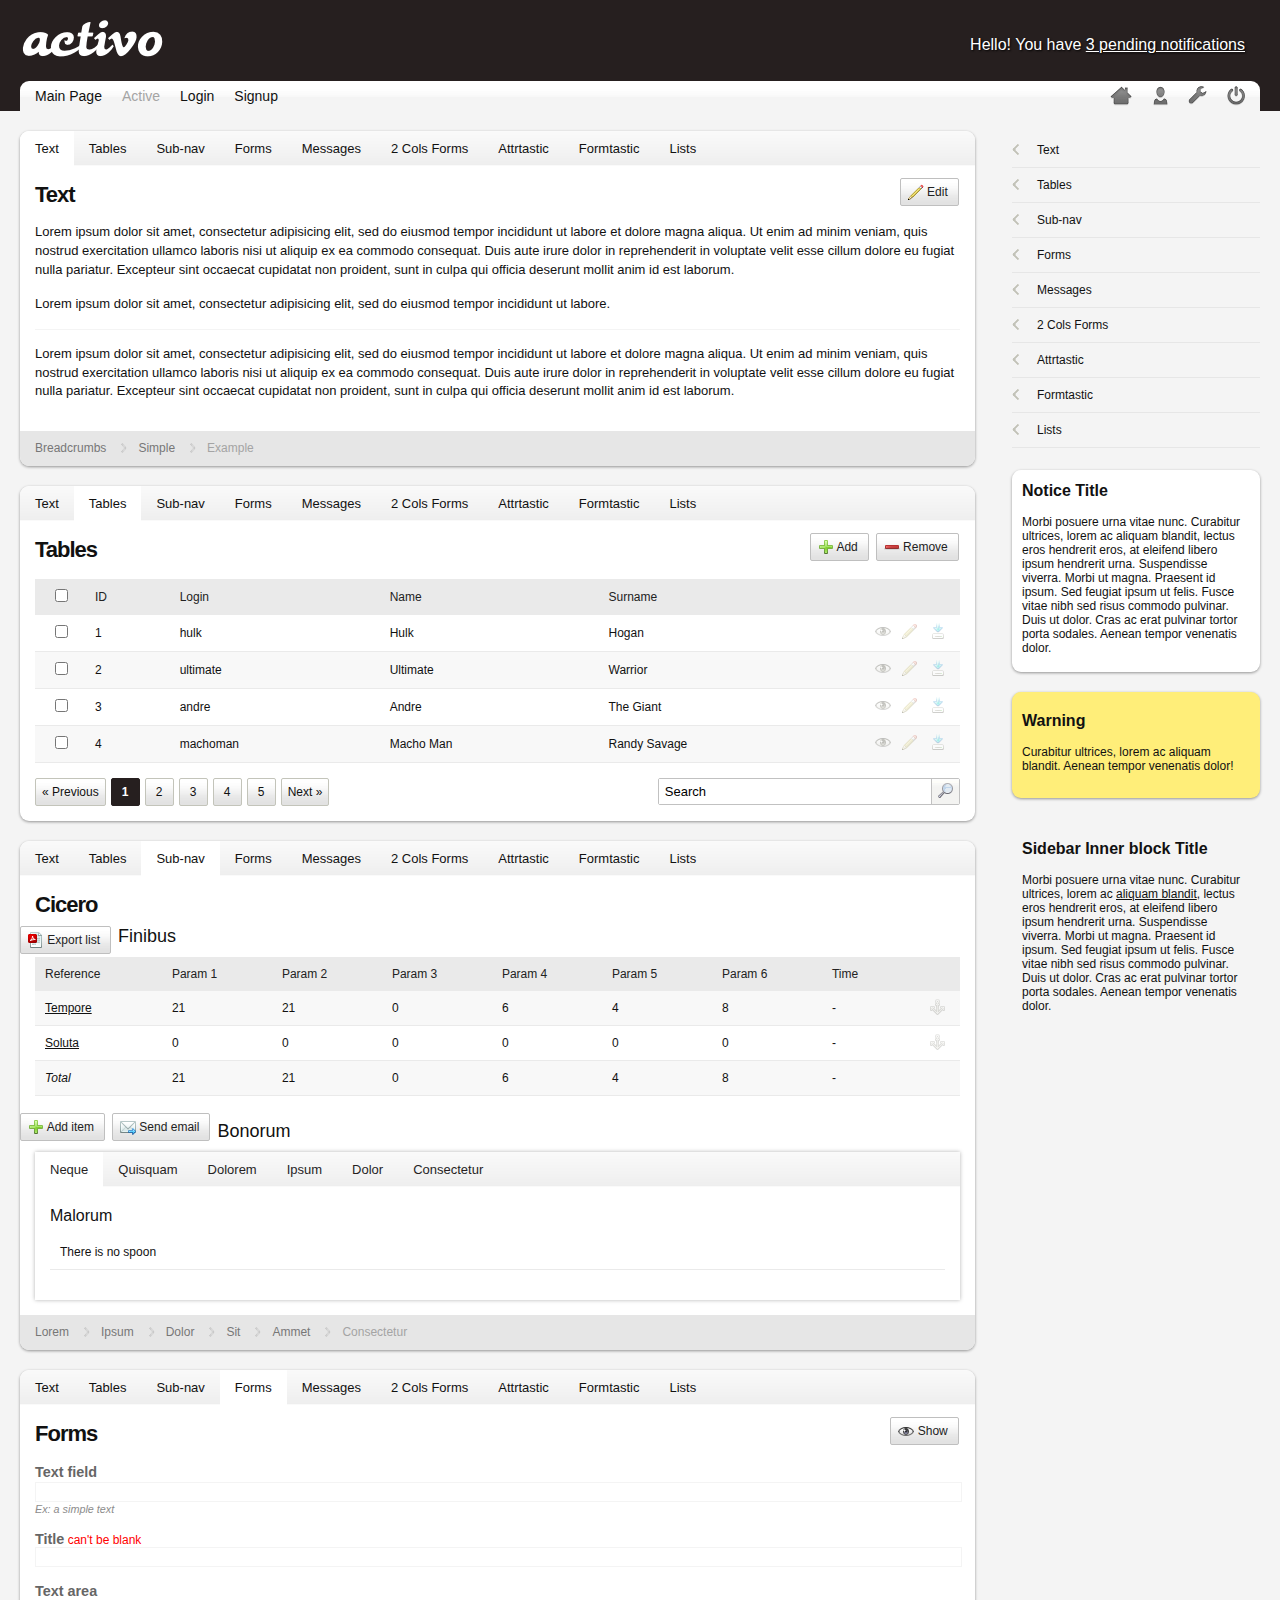
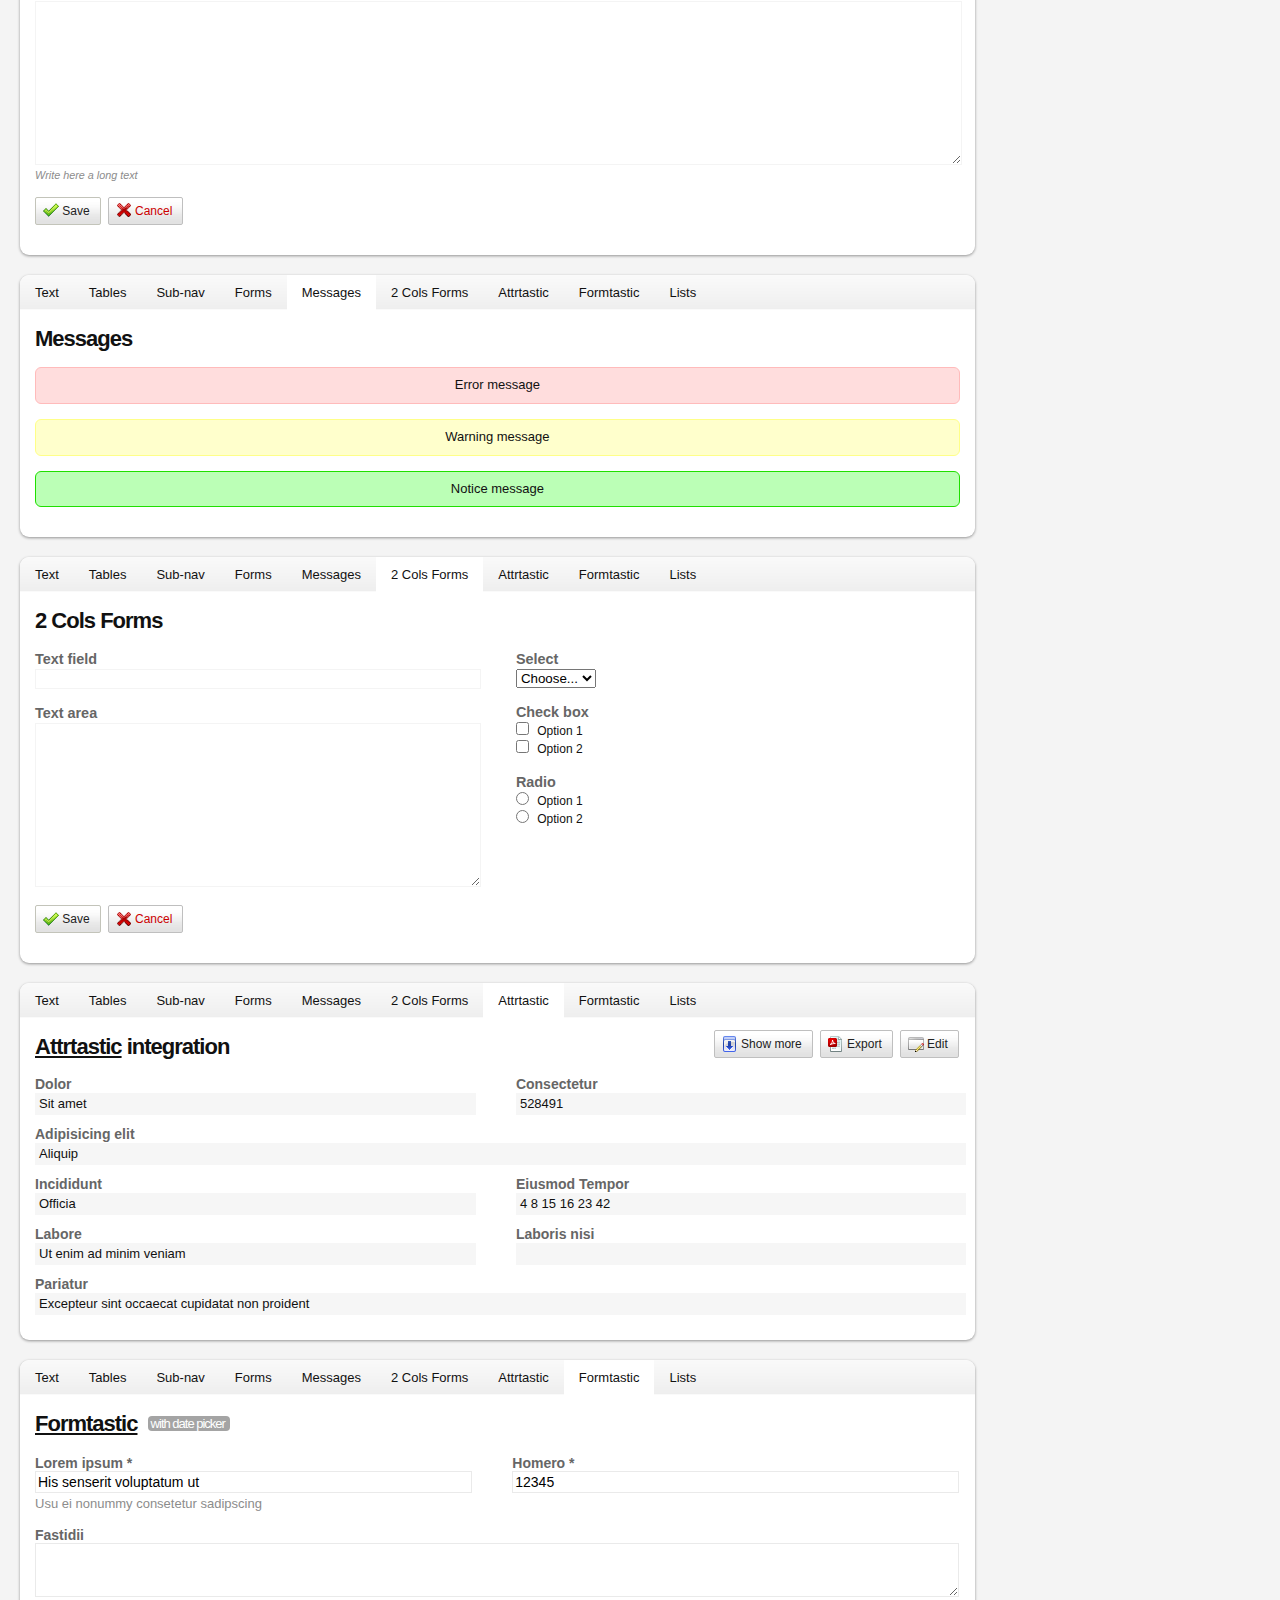
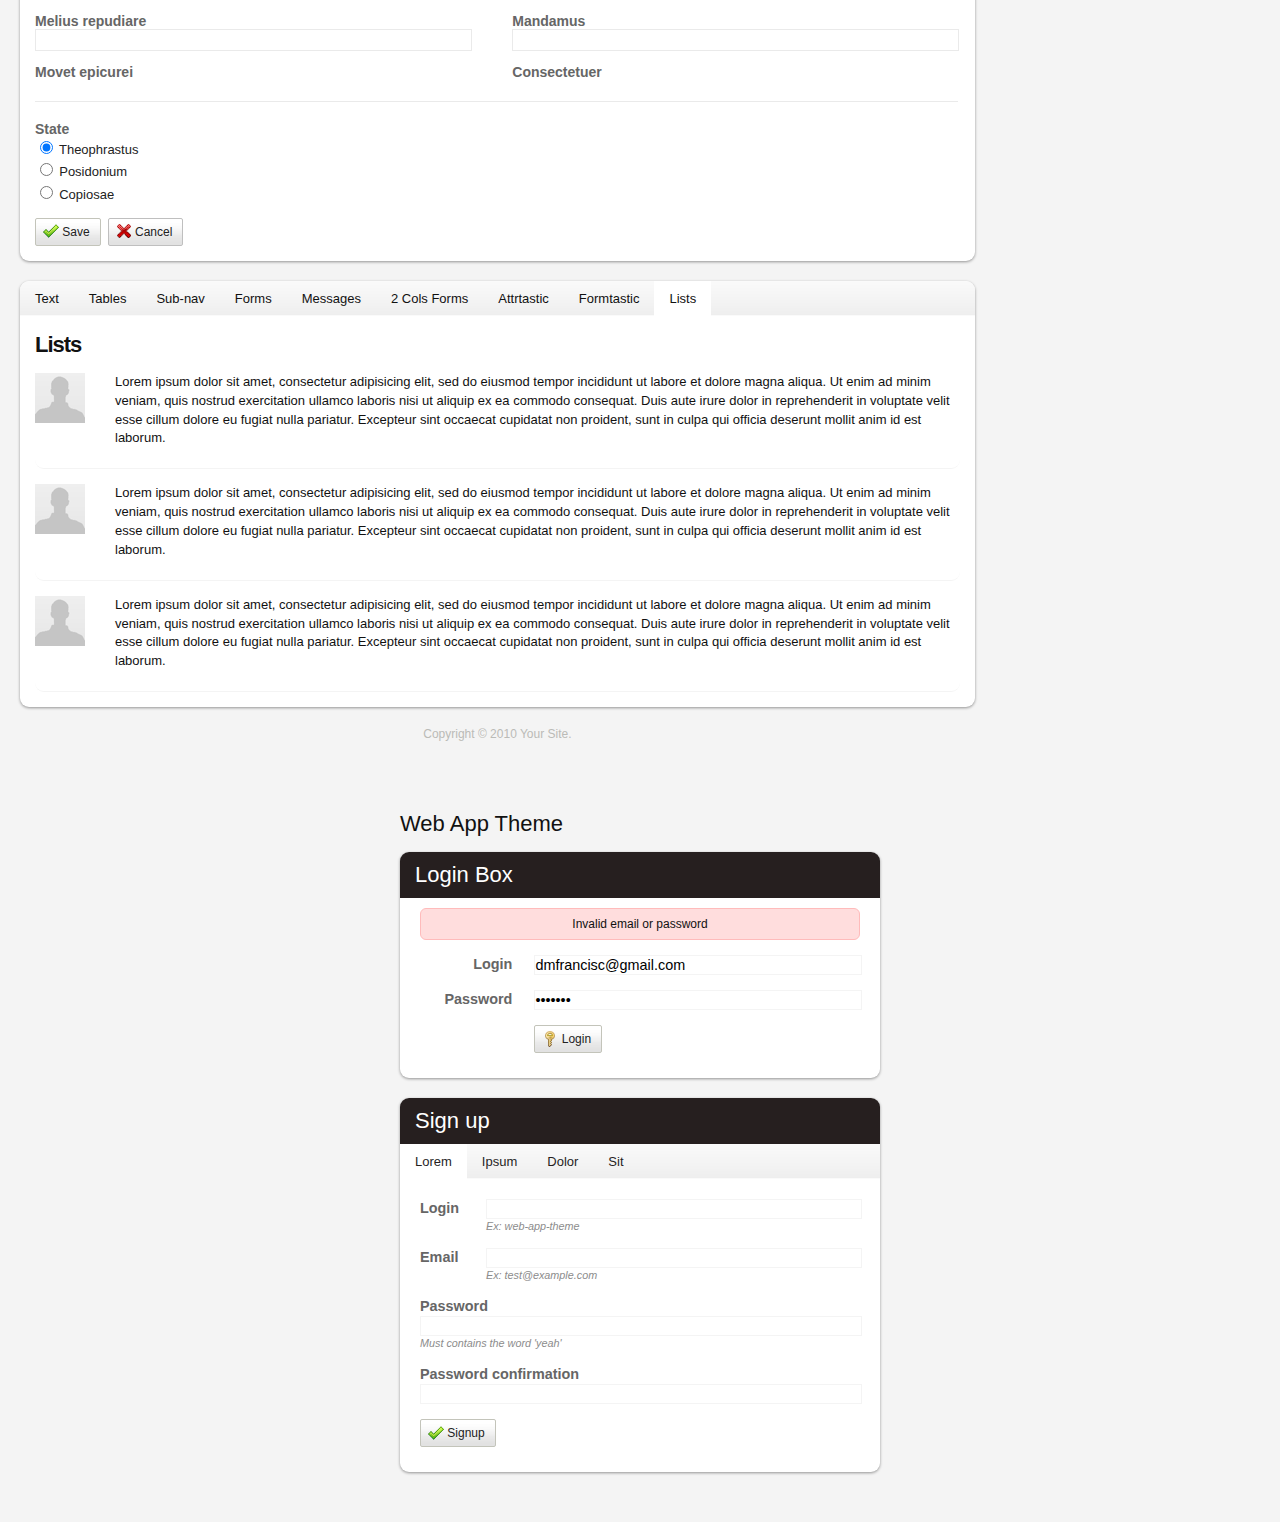
<file: web-app-theme.html>
<!DOCTYPE html PUBLIC "-//W3C//DTD XHTML 1.0 Strict//EN" "http://www.w3.org/TR/xhtml1/DTD/xhtml1-strict.dtd">
<html xmlns="http://www.w3.org/1999/xhtml" lang="en">
<head>
  <meta http-equiv="Content-Type" content="text/html; charset=utf-8" />
  <title>activo</title>

  <link rel="stylesheet" href="stylesheets/jquery-ui.css" type="text/css" media="screen" />
  <link rel="stylesheet" href="stylesheets/base.css" type="text/css" media="screen" />
  <link rel="stylesheet" href="stylesheets/jquery.tipsy.css" media="screen"type="text/css" />
  <link rel="stylesheet" id="current-theme" href="stylesheets/activo/activo.css" type="text/css" media="screen" />
  <!--[if IE]>
    <link href="css/activo/activo-ie.css?1284140625" media="screen" rel="stylesheet" type="text/css" />
  <![endif]-->

  <link rel="stylesheet" href="stylesheets/activo-attrtastic/attrtastic_changes.css" media="screen" type="text/css" />
  <link rel="stylesheet" href="stylesheets/activo-formtastic/formtastic.css" media="screen" type="text/css" />
  <link rel="stylesheet" href="stylesheets/activo-formtastic/formtastic_changes.css" media="screen" type="text/css" />

  <script type="text/javascript" charset="utf-8" src="javascripts/jquery-1.3.min.js"></script>
  <script type="text/javascript" charset="utf-8" src="javascripts/jquery-ui.min.js"></script>
  <script type="text/javascript" charset="utf-8" src="javascripts/jquery.scrollTo.js"></script>
  <script type="text/javascript" charset="utf-8" src="javascripts/jquery.localscroll.js"></script>
  <script type="text/javascript" charset="utf-8" src="javascripts/application.js"></script>
  <script type="text/javascript" charset="utf-8" src="javascripts/jquery.tipsy.js"></script>

</head>

<body>
  <div id="container">
    <div id="header">
      <div id='status'>
        Hello! You have <a href="#">3 pending notifications</a>
      </div>
      <h1><a href="index.html"></a></h1>
      <div id="user-navigation">
        <ul class="wat-cf">
          <li><a href="#"><img src="images/session/home.png" title="Dashboard" /></a></li>
          <li><a href="#"><img src="images/session/account.png" title="Profile" /></a></li>
          <li><a href="#"><img src="images/session/config.png" title="Preferences" /></a></li>
          <li><a href="#"><img src="images/session/logout.png" title="Logout" /></a></li>
        </ul>
      </div>
      <div id="main-navigation">
        <ul class="wat-cf">
          <li class="first"><a id="anchor" href="#block-text">Main Page</a></li>
          <li class="active"><a id="anchor" href="#block-text">Active</a></li>
          <li><a id="anchor" href="#block-login">Login</a></li>
          <li><a id="anchor" href="#block-signup">Signup</a></li>
        </ul>
      </div>
    </div>
    <div id="wrapper" class="wat-cf">
      <div id="main">

        <div class="block" id="block-text">
          <div class="secondary-navigation">
            <ul class="wat-cf">
              <li class="active first"><a href="#block-text">Text</a></li>
              <li><a href="#block-tables">Tables</a></li>
              <li><a href="#block-innernav">Sub-nav</a></li>
              <li><a href="#block-forms">Forms</a></li>
              <li><a href="#block-messages">Messages</a></li>
              <li><a href="#block-forms-2">2 Cols Forms</a></li>
              <li><a href="#block-attrtastic">Attrtastic</a></li>
              <li><a href="#block-formtastic">Formtastic</a></li>
              <li><a href="#block-lists">Lists</a></li>
            </ul>
          </div>
          <div class="content">
            <div id="control" class="control">
              <a class="button" href="#">
                 <img src="images/icons/edit.png" alt="Edit" /> Edit
              </a>
            </div>
            <h2 class="title">Text</h2>
            <div class="inner">
              <p class="first">
                Lorem ipsum dolor sit amet, consectetur adipisicing elit, sed do eiusmod tempor incididunt ut labore et dolore magna aliqua. Ut enim ad minim veniam, quis nostrud exercitation ullamco laboris nisi ut aliquip ex ea commodo consequat. Duis aute irure dolor in reprehenderit in voluptate velit esse cillum dolore eu fugiat nulla pariatur. <span class="hightlight">Excepteur sint occaecat cupidatat non proident</span>, sunt in culpa qui officia deserunt mollit anim id est laborum.
              </p>
              <p>Lorem ipsum dolor sit amet, consectetur adipisicing elit, sed do eiusmod tempor incididunt ut labore.</p>
              <hr />
              <p>
                Lorem ipsum dolor sit amet, consectetur adipisicing elit, sed do eiusmod tempor incididunt ut labore et dolore magna aliqua. Ut enim ad minim veniam, quis nostrud exercitation ullamco laboris nisi ut aliquip ex ea commodo consequat. Duis aute irure dolor in reprehenderit in voluptate velit esse cillum dolore eu fugiat nulla pariatur. <span class="hightlight">Excepteur sint occaecat cupidatat non proident</span>, sunt in culpa qui officia deserunt mollit anim id est laborum.
              </p>
            </div>
          </div>
          <div class='breadcrumb'>
            <ul>
              <li class='first'><a href="#">Breadcrumbs</a></li>
              <li><a href="#">Simple</a></li>
              <li class='active'>Example</li>
            </ul>
          </div>
        </div>


        <div class="block" id="block-tables">
          <div class="secondary-navigation">
            <ul class="wat-cf">
              <li class="first"><a href="#block-text">Text</a></li>
              <li class="active"><a href="#block-tables">Tables</a></li>
              <li><a href="#block-innernav">Sub-nav</a></li>
              <li><a href="#block-forms">Forms</a></li>
              <li><a href="#block-messages">Messages</a></li>
              <li><a href="#block-forms-2">2 Cols Forms</a></li>
              <li><a href="#block-attrtastic">Attrtastic</a></li>
              <li><a href="#block-formtastic">Formtastic</a></li>
              <li><a href="#block-lists">Lists</a></li>
            </ul>
          </div>
          <div class="content">
            <div id="control" class="control">
              <a class="button" href="#">
                 <img src="images/icons/add.png" alt="Add" /> Add
              </a>
              <a class="button" href="#">
                 <img src="images/icons/delete.png" alt="Remove" /> Remove
              </a>
            </div>
            <h2 class="title">Tables</h2>
            <div class="inner">
              <form action="#" class="form">
                <table class="table">
                  <tr>
                    <th class="first"><input type="checkbox" class="checkbox toggle" /></th>
                    <th>ID</th>
                    <th>Login</th>
                    <th>Name</th>
                    <th>Surname</th>
                    <th class="last">&nbsp;</th>
                  </tr>
                  <tr class="odd">
                    <td><input type="checkbox" class="checkbox" name="id" value="1" /></td><td>1</td><td>hulk</td><td>Hulk</td><td>Hogan</td>
                    <td class='last'>
                      <a href="#"><img alt="Show" onmouseout="this.src='images/icons/24/show.png'" onmouseover="this.src='images/icons/24/show-hover.png?1279417407'" src="images/icons/24/show.png" title="Show" /></a>
                      <a href="#"><img alt="Edit" onmouseout="this.src='images/icons/24/edit.png'" onmouseover="this.src='images/icons/24/edit-hover.png'" src="images/icons/24/edit.png" title="Edit" /></a>
                      <a href="#"><img alt="Download" onmouseout="this.src='images/icons/24/download.png'" onmouseover="this.src='images/icons/24/download-hover.png'" src="images/icons/24/download.png" title="Download" /></a>
                    </td>

                  </tr>
                  <tr class="even">
                    <td><input type="checkbox" class="checkbox" name="id" value="1" /></td><td>2</td><td>ultimate</td><td>Ultimate</td><td>Warrior</td>
                    <td class='last'>
                      <a href="#"><img alt="Show" onmouseout="this.src='images/icons/24/show.png'" onmouseover="this.src='images/icons/24/show-hover.png?1279417407'" src="images/icons/24/show.png" title="Show" /></a>
                      <a href="#"><img alt="Edit" onmouseout="this.src='images/icons/24/edit.png'" onmouseover="this.src='images/icons/24/edit-hover.png'" src="images/icons/24/edit.png" title="Edit" /></a>
                      <a href="#"><img alt="Download" onmouseout="this.src='images/icons/24/download.png'" onmouseover="this.src='images/icons/24/download-hover.png'" src="images/icons/24/download.png" title="Download" /></a>
                    </td>
                  </tr>
                  <tr class="odd">
                    <td><input type="checkbox" class="checkbox" name="id" value="1" /></td><td>3</td><td>andre</td><td>Andre</td><td>The Giant</td>
                    <td class='last'>
                      <a href="#"><img alt="Show" onmouseout="this.src='images/icons/24/show.png'" onmouseover="this.src='images/icons/24/show-hover.png?1279417407'" src="images/icons/24/show.png" title="Show" /></a>
                      <a href="#"><img alt="Edit" onmouseout="this.src='images/icons/24/edit.png'" onmouseover="this.src='images/icons/24/edit-hover.png'" src="images/icons/24/edit.png" title="Edit" /></a>
                      <a href="#"><img alt="Download" onmouseout="this.src='images/icons/24/download.png'" onmouseover="this.src='images/icons/24/download-hover.png'" src="images/icons/24/download.png" title="Download" /></a>
                    </td>
                  </tr>
                  <tr class="even">
                    <td><input type="checkbox" class="checkbox" name="id" value="1" /></td><td>4</td><td>machoman</td><td>Macho Man</td><td>Randy Savage</td>
                    <td class='last'>
                      <a href="#"><img alt="Show" onmouseout="this.src='images/icons/24/show.png'" onmouseover="this.src='images/icons/24/show-hover.png?1279417407'" src="images/icons/24/show.png" title="Show" /></a>
                      <a href="#"><img alt="Edit" onmouseout="this.src='images/icons/24/edit.png'" onmouseover="this.src='images/icons/24/edit-hover.png'" src="images/icons/24/edit.png" title="Edit" /></a>
                      <a href="#"><img alt="Download" onmouseout="this.src='images/icons/24/download.png'" onmouseover="this.src='images/icons/24/download-hover.png'" src="images/icons/24/download.png" title="Download" /></a>
                    </td>
                  </tr>
                </table>

                <div class="pagination">
                  <span class="disabled prev_page">« Previous</span><span class="current">1</span><a rel="next" href="#">2</a><a href="#">3</a><a href="#">4</a><a href="#">5</a><a rel="next" class="next_page" href="#">Next »</a>
                </div>
              </form>

              <form action="#" class="search">
                <div class='columns wat-cf'>
                  <div class='column right'>
                    <input class="search_submit" name="commit" type="submit" value="" />
                    <input class="search_box" id="search" name="search" onblur="if (!value) { value = 'Search' }" onfocus="if (value == 'Search') { value = '' }" type="text" value="Search" />
                  </div>
                </div>
              </form>
              <div class='wat-cf'></div>

            </div>
          </div>
        </div>


        <div class='block' id="block-innernav">
          <div class='secondary-navigation'>
            <ul class='wat-cf'>
              <li class="first"><a href="#block-text">Text</a></li>
              <li><a href="#block-tables">Tables</a></li>
              <li class="active"><a href="#block-innernav">Sub-nav</a></li>
              <li><a href="#block-forms">Forms</a></li>
              <li><a href="#block-messages">Messages</a></li>
              <li><a href="#block-forms-2">2 Cols Forms</a></li>
              <li><a href="#block-attrtastic">Attrtastic</a></li>
              <li><a href="#block-formtastic">Formtastic</a></li>
              <li><a href="#block-lists">Lists</a></li>
            </ul>
          </div>
          <div class='content'>
            <h2 class='title'>
              Cicero
            </h2>
            <div id='control' style='margin-top:-7px; margin-right:8px;'>
              <a href="#" class="button"><img alt="Export" src="images/icons/pdf.png" /> Export list</a>
            </div>
            <div class='inner'>
              <h3 class='title'>
                Finibus
              </h3>
              <table class='table' style='margin-bottom: 0px;'>
                <tr>
                  <th>Reference</th>
                  <th>Param 1</th>
                  <th>Param 2</th>
                  <th>Param 3</th>
                  <th>Param 4</th>
                  <th>Param 5</th>
                  <th>Param 6</th>
                  <th>Time</th>
                  <th class='last' style='width:40px;'></th>
                </tr>
                <tr class='even'>
                  <td><a href="#tempore" id="anchor">Tempore</a></td>
                  <td>21</td>
                  <td>21</td>
                  <td>0</td>
                  <td>6</td>
                  <td>4</td>
                  <td>8</td>
                  <td>-</td>
                  <td class='last'>
                    <a href="#tempore" id="anchor"><img onmouseout="this.src='images/icons/24/anchor.png'" onmouseover="this.src='images/icons/24/anchor-hover.png'" src="images/icons/24/anchor.png" title="Malorum" /></a>
                  </td>
                </tr>
                <tr class='odd'>
                  <td><a href="#tempore" id="anchor">Soluta</a></td>
                  <td>0</td>
                  <td>0</td>
                  <td>0</td>
                  <td>0</td>
                  <td>0</td>
                  <td>0</td>
                  <td>-</td>
                  <td class='last'>
                    <a href="#tempore" id="anchor"><img onmouseout="this.src='images/icons/24/anchor.png'" onmouseover="this.src='images/icons/24/anchor-hover.png'" src="images/icons/24/anchor.png" title="Malorum" /></a>
                  </td>
                </tr>
                <tr class='even'>
                  <td style='font-style: italic;'>Total</td>
                  <td>21</td>
                  <td>21</td>
                  <td>0</td>
                  <td>6</td>
                  <td>4</td>
                  <td>8</td>
                  <td>-</td>
                  <td class='last'></td>
                </tr>
              </table>
            </div>
            <div id='control' style='margin-top:2px; margin-right:8px;'>
              <a href="#" class="button"><img src="images/icons/add.png" /> Add item</a>
              <a href="#" class="button"><img src="images/icons/send-mail.png" /> Send email</a>
            </div>
            <div class='inner'>
              <h3 class='title'>
                Bonorum
              </h3>
              <div class='block-norounded'>
                <div id='mask'>
                  <div class='secondary-inner-nav'>
                    <ul class='wat-cf'>
                      <li class='first active'><a href="#">Neque</a></li>
                      <li><a href="#">Quisquam</a></li>
                      <li><a href="#">Dolorem</a></li>
                      <li><a href="#">Ipsum</a></li>
                      <li><a href="#">Dolor</a></li>
                      <li><a href="#">Consectetur</a></li>
                    </ul>
                  </div>
                  <div class='inner'>
                    <h4 class='title' id='tempore'>
                      Malorum
                    </h4>
                    <table class='table'>
                      <tr>
                        <td>There is no spoon</td>
                      </tr>
                    </table>

                    <div class='wat-cf'></div>
                  </div>
                </div>
              </div>
            </div>
          </div>
          <div class='breadcrumb'>
            <ul>
              <li class='first'><a href="#">Lorem</a></li>
              <li><a href="#">Ipsum</a></li>
              <li><a href="#">Dolor</a></li>
              <li><a href="#">Sit</a></li>
              <li><a href="#">Ammet</a></li>
              <li class='active'>Consectetur</li>
            </ul>
          </div>
        </div>

        <div class="block" id="block-forms">
          <div class="secondary-navigation">
            <ul class="wat-cf">
              <li class="first"><a href="#block-text">Text</a></li>
              <li><a href="#block-tables">Tables</a></li>
              <li><a href="#block-innernav">Sub-nav</a></li>
              <li class="active"><a href="#block-forms">Forms</a></li>
              <li><a href="#block-messages">Messages</a></li>
              <li><a href="#block-forms-2">2 Cols Forms</a></li>
              <li><a href="#block-attrtastic">Attrtastic</a></li>
              <li><a href="#block-formtastic">Formtastic</a></li>
              <li><a href="#block-lists">Lists</a></li>
            </ul>
          </div>
          <div class="content">
            <div id="control" class="control">
              <a class="button" href="#">
                 <img src="images/icons/show.png" alt="Ver" /> Show
              </a>
            </div>
            <h2 class="title">Forms</h2>
            <div class="inner">
              <form action="#" method="get" class="form">
                <div class="group">
                  <label class="label">Text field</label>
                  <input type="text" class="text_field" />
                  <span class="description">Ex: a simple text</span>
                </div>
                <div class="group">
                  <div class="fieldWithErrors">
                    <label class="label" for="post_title">Title</label>
                    <span class="error">can't be blank</span>
                  </div>
                  <input type="text" class="text_field" />
                </div>
                <div class="group">
                  <label class="label">Text area</label>
                  <textarea class="text_area" rows="10" cols="80"></textarea>
                  <span class="description">Write here a long text</span>
                </div>
                <div class="group navform wat-cf">
                  <button class="button" type="submit">
                    <img src="images/icons/tick.png" alt="Save" /> Save
                  </button>
                  <a href="#header" class="button">
                    <img src="images/icons/cross.png" alt="Cancel"/> Cancel
                  </a>
                </div>
              </form>
            </div>
          </div>
        </div>

        <div class="block" id="block-messages">
          <div class="secondary-navigation">
            <ul class="wat-cf">
              <li class="first"><a href="#block-text">Text</a></li>
              <li><a href="#block-tables">Tables</a></li>
              <li><a href="#block-innernav">Sub-nav</a></li>
              <li><a href="#block-forms">Forms</a></li>
              <li class="active"><a href="#block-messages">Messages</a></li>
              <li><a href="#block-forms-2">2 Cols Forms</a></li>
              <li><a href="#block-attrtastic">Attrtastic</a></li>
              <li><a href="#block-formtastic">Formtastic</a></li>
              <li><a href="#block-lists">Lists</a></li>
            </ul>
          </div>
          <div class="content">
            <h2 class="title">Messages</h2>
            <div class="inner">
              <div class="flash">
                <div class="message error">
                  <p>Error message</p>
                </div>
                <div class="message warning">
                  <p>Warning message</p>
                </div>
                <div class="message notice">
                  <p>Notice message</p>
                </div>
              </div>
            </div>
          </div>
        </div>

        <div class="block" id="block-forms-2">
          <div class="secondary-navigation">
            <ul class="wat-cf">
              <li class="first"><a href="#block-text">Text</a></li>
              <li><a href="#block-tables">Tables</a></li>
              <li><a href="#block-innernav">Sub-nav</a></li>
              <li><a href="#block-forms">Forms</a></li>
              <li><a href="#block-messages">Messages</a></li>
              <li class="active"><a href="#block-forms-2">2 Cols Forms</a></li>
              <li><a href="#block-attrtastic">Attrtastic</a></li>
              <li><a href="#block-formtastic">Formtastic</a></li>
              <li><a href="#block-lists">Lists</a></li>
            </ul>
          </div>
          <div class="content">
            <h2 class="title">2 Cols Forms</h2>
            <div class="inner">
              <form action="#" method="get" class="form">
                <div class="columns wat-cf">
                  <div class="column left">
                    <div class="group">
                      <label class="label">Text field</label>
                      <input type="text" class="text_field" />
                    </div>
                    <div class="group">
                      <label class="label">Text area</label>
                      <textarea class="text_area" rows="10" cols="80"></textarea>
                    </div>
                  </div>
                  <div class="column right">
                    <div class="group">
                      <label class="label">Select</label>
                      <select><option value="1">Choose...</option></select>
                    </div>
                    <div class="group">
                      <label class="label">Check box</label>
                      <div>
                        <input type="checkbox" name="checkbox" id="checkbox_1" class="checkbox" value="1" /> <label for="checkbox_1" class="checkbox">Option 1</label>
                      </div>
                      <div>
                        <input type="checkbox" name="checkbox" id="checkbox_2" class="checkbox" value="2" /> <label for="checkbox_2" class="checkbox">Option 2</label>
                      </div>
                    </div>
                    <div class="group">
                      <label class="label">Radio</label>
                      <div>
                        <input type="radio" name="radio" id="radio_1" class="checkbox" value="1" /> <label for="radio_1" class="radio">Option 1</label>
                      </div>
                      <div>
                        <input type="radio" name="radio" id="radio_2" class="checkbox" value="2" /> <label for="radio_2" class="radio">Option 2</label>
                      </div>
                    </div>
                  </div>
                </div>
                <div class="group navform wat-cf">
                  <button class="button" type="submit">
                    <img src="images/icons/tick.png" alt="Save" /> Save
                  </button>
                  <a href="#header" class="button">
                    <img src="images/icons/cross.png" alt="Cancel"/> Cancel
                  </a>
                </div>
              </form>
            </div>
          </div>
        </div>


        <div class='block' id='block-attrtastic'>
          <div class="secondary-navigation">
            <ul class="wat-cf">
              <li class="first"><a href="#block-text">Text</a></li>
              <li><a href="#block-tables">Tables</a></li>
              <li><a href="#block-innernav">Sub-nav</a></li>
              <li><a href="#block-forms">Forms</a></li>
              <li><a href="#block-messages">Messages</a></li>
              <li><a href="#block-forms-2">2 Cols Forms</a></li>
              <li class="active"><a href="#block-attrtastic">Attrtastic</a></li>
              <li><a href="#block-formtastic">Formtastic</a></li>
              <li><a href="#block-lists">Lists</a></li>
            </ul>
          </div>
          <div class='content'>
            <div class='control' id='control'>
              <a class="button" href="#" id="more_link" onclick="try {
                jQuery(&quot;#details&quot;).toggle();
                jQuery(&quot;#less_link&quot;).show();
                jQuery(&quot;#more_link&quot;).hide();
              } catch (e) { alert('RJS error'); throw e }; return false;">
              <img alt="See-more" src="images/icons/see-more.png" /> Show more</a>
              <a class="button" href="#" id="less_link" onclick="try {
                jQuery(&quot;#details&quot;).toggle();
                jQuery(&quot;#less_link&quot;).hide();
                jQuery(&quot;#more_link&quot;).show();
              } catch (e) { alert('RJS error'); throw e }; return false;" style="display:none;">
              <img alt="See-less" src="images/icons/see-less.png" /> Show less</a>

              <a href="#" class="button"><img src="images/icons/pdf.png" /> Export</a>
              <a href="#" class="button"><img src="images/icons/application_edit.png" /> Edit</a>
            </div>
            <h2 class='title'>
              <a href="http://github.com/MBO/attrtastic">Attrtastic</a> integration
            </h2>
            <div class='inner'>
              <div class="attrtastic example">
                <div class='column_left'>
                  <div class="attributes">
                    <ol>
                      <li class="attribute"><span class="label">Dolor</span><span class="value">Sit amet</span></li>
                    </ol>
                  </div>
                </div>
                <div class='column_right'>
                  <div class="attributes">
                    <ol>
                      <li class="attribute"><span class="label">Consectetur</span><span class="value">528491</span></li>
                    </ol>
                  </div>
                </div>
                <div class="attributes">
                  <ol>
                    <li class="attribute"><span class="label">Adipisicing elit</span><span class="value">Aliquip</span></li>
                  </ol>
                </div>
                <div class='column_left'>
                  <div class="attributes">
                    <ol>
                      <li class="attribute"><span class="label">Incididunt</span><span class="value">Officia</span></li>
                      <li class="attribute"><span class="label">Labore</span><span class="value">Ut enim ad minim veniam</span></li>
                    </ol>
                  </div>
                </div>
                <div class='column_right'>
                  <div class="attributes">
                    <ol>
                      <li class="attribute"><span class="label">Eiusmod Tempor</span><span class="value">4 8 15 16 23 42</span></li>
                      <li class="attribute"><span class="label">Laboris nisi</span><span class="value"></span></li>
                    </ol>
                  </div>
                </div>
                <div class="attributes">
                  <ol>
                    <li class="attribute"><span class="label">Pariatur</span><span class="value">Excepteur sint occaecat cupidatat non proident</span></li>
                  </ol>
                </div>
                <div id='details' style='display: none'>
                  <div class="attributes">
                    <ol><hr /></ol>
                  </div>
                  <div class='column_left'>
                    <div class="attributes">
                      <ol>
                        <li class="attribute"><span class="label">Sunt in culpa</span><span class="value">Irure dolor</span></li>
                        <li class="attribute"><span class="label">Deserunt mollit</span><span class="value">Fugiat nulla</span></li>
                      </ol>
                    </div>
                  </div>
                  <div class='column_right'>
                    <div class="attributes">
                      <ol>
                        <li class="attribute"><span class="label">Laborum</span><span class="value">Voluptate</span></li>
                        <li class="attribute"><span class="label">Consequat</span><span class="value">Velit</span></li>
                        <li class="attribute"><span class="label">Reprehenderit</span><span class="value">Cillum dolore</span></li>
                      </ol>
                    </div>
                  </div>
                </div>
              </div>
              <div class='wat-cf'></div>
            </div>
          </div>
        </div>


        <div class='block' id='block-formtastic'>
          <div class='secondary-navigation'>
            <ul class="wat-cf">
              <li class="first"><a href="#block-text">Text</a></li>
              <li><a href="#block-tables">Tables</a></li>
              <li><a href="#block-innernav">Sub-nav</a></li>
              <li><a href="#block-forms">Forms</a></li>
              <li><a href="#block-messages">Messages</a></li>
              <li><a href="#block-forms-2">2 Cols Forms</a></li>
              <li><a href="#block-attrtastic">Attrtastic</a></li>
              <li class="active"><a href="#block-formtastic">Formtastic</a></li>
              <li><a href="#block-lists">Lists</a></li>
            </ul>
          </div>
          <div class='content'>
            <h2 class='title'>
              <a href="http://github.com/justinfrench/formtastic">Formtastic</a>
                <div class='highlighted-title-info-grey'>with date picker</div>
            </h2>
            <div class='inner'>
              <form action="#" class="formtastic example" method="post">
                <fieldset class="column_left">
                  <ol>
                    <li class="string required" id="example_name_input"><label for="example_name">Lorem ipsum *</label>
                    <input id="example_name" maxlength="255" name="example[name]" size="50" type="text" value="His senserit voluptatum ut" />
                    <p class="inline-hints">
                      Usu ei nonummy consetetur sadipscing
                    </p>
                    </li>
                  </ol>
                </fieldset>
                <fieldset class="column_right">
                  <ol>
                    <li class="string required" id="example_homero_input"><label for="example_homero">Homero *</label><input id="example_homero" maxlength="255" name="example[homero]" size="50" type="text" value="12345" /></li>
                  </ol>
                </fieldset>
                <fieldset class="inputs">
                </fieldset>
                <fieldset class="inputs">
                  <ol>
                    <li class="text optional" id="example_fastidii_input"><label for="example_fastidii">Fastidii</label><textarea cols="50" id="example_fastidii" name="example[fastidii]" rows="3"></textarea></li>
                  </ol>
                </fieldset>
                <fieldset class="column_left">
                  <ol>
                    <li class="string optional" id="example_repudiare_input"><label for="example_repudiare">Melius repudiare</label><input id="example_repudiare" maxlength="255" name="example[repudiare]" size="50" type="text" value="" /></li>
                    <li class="datepicker optional" id="example_epicurei_input"><label for="example_epicurei">Movet epicurei</label><input class="ui-datepicker" id="example_epicurei" name="example[epicurei]" size="50" type="text" /></li>
                  </ol>
                </fieldset>
                <fieldset class="column_right">
                  <ol>
                    <li class="string optional" id="example_mandamus_input"><label for="example_mandamus">Mandamus</label><input id="example_mandamus" maxlength="255" name="example[mandamus]" size="50" type="text" value="" /></li>
                    <li class="datepicker optional" id="example_consectetuer_input"><label for="example_consectetuer">Consectetuer</label><input class="ui-datepicker" id="example_consectetuer" name="example[consectetuer]" size="50" type="text" /></li>
                  </ol>
                </fieldset>
                <fieldset class="inputs">
                  <ol>
                    <hr />
                  </ol>
                </fieldset>
                <fieldset class="inputs">
                  <ol>
                    <li class="radio optional" id="example_state_input">
                    <fieldset>
                      <legend class="label"><label for="example_state">State</label></legend>
                      <ol>
                        <li><label><input checked="checked" name="example[state]" type="radio" value="0" /> Theophrastus</label></li>
                        <li><label><input name="example[state]" type="radio" value="1" /> Posidonium</label></li>
                        <li><label><input name="example[state]" type="radio" value="2" /> Copiosae</label></li>
                      </ol>
                    </fieldset>
                    </li>
                  </ol>
                </fieldset>
                <div class="group navform wat-cf">
                  <button class="button" type="submit">
                    <img src="images/icons/tick.png" alt="Save" /> Save
                  </button>
                  <a href="#header" class="button">
                    <img src="images/icons/cross.png" alt="Cancel"/> Cancel
                  </a>
                </div>
              </form>
            </div>
          </div>
        </div>


        <div class="block" id="block-lists">
          <div class="secondary-navigation">
            <ul class="wat-cf">
              <li class="first"><a href="#block-text">Text</a></li>
              <li><a href="#block-tables">Tables</a></li>
              <li><a href="#block-innernav">Sub-nav</a></li>
              <li><a href="#block-forms">Forms</a></li>
              <li><a href="#block-messages">Messages</a></li>
              <li><a href="#block-forms-2">2 Cols Forms</a></li>
              <li><a href="#block-attrtastic">Attrtastic</a></li>
              <li><a href="#block-formtastic">Formtastic</a></li>
              <li class="active"><a href="#block-lists">Lists</a></li>
            </ul>
          </div>
          <div class="content">
            <h2 class="title">Lists</h2>
            <div class="inner">
              <ul class="list">
                <li>
                  <div class="left">
                    <a href="#"><img class="avatar" src="images/avatar.png" alt="avatar" /></a>
                  </div>
                  <div class="item">
                    <p>Lorem ipsum dolor sit amet, consectetur adipisicing elit, sed do eiusmod tempor incididunt ut labore et dolore magna aliqua. Ut enim ad minim veniam, quis nostrud exercitation ullamco laboris nisi ut aliquip ex ea commodo consequat. Duis aute irure dolor in reprehenderit in voluptate velit esse cillum dolore eu fugiat nulla pariatur. Excepteur sint occaecat cupidatat non proident, sunt in culpa qui officia deserunt mollit anim id est laborum.</p>
                  </div>
                </li>
                <li>
                  <div class="left">
                    <a href="#"><img class="avatar" src="images/avatar.png" alt="avatar" /></a>
                  </div>
                  <div class="item">
                    <p>Lorem ipsum dolor sit amet, consectetur adipisicing elit, sed do eiusmod tempor incididunt ut labore et dolore magna aliqua. Ut enim ad minim veniam, quis nostrud exercitation ullamco laboris nisi ut aliquip ex ea commodo consequat. Duis aute irure dolor in reprehenderit in voluptate velit esse cillum dolore eu fugiat nulla pariatur. Excepteur sint occaecat cupidatat non proident, sunt in culpa qui officia deserunt mollit anim id est laborum.</p>
                  </div>
                </li>
                <li>
                  <div class="left">
                    <a href="#"><img class="avatar" src="images/avatar.png" alt="avatar" /></a>
                  </div>
                  <div class="item">
                    <p>Lorem ipsum dolor sit amet, consectetur adipisicing elit, sed do eiusmod tempor incididunt ut labore et dolore magna aliqua. Ut enim ad minim veniam, quis nostrud exercitation ullamco laboris nisi ut aliquip ex ea commodo consequat. Duis aute irure dolor in reprehenderit in voluptate velit esse cillum dolore eu fugiat nulla pariatur. Excepteur sint occaecat cupidatat non proident, sunt in culpa qui officia deserunt mollit anim id est laborum.</p>
                  </div>
                </li>
              </ul>
            </div>
          </div>
        </div>
        <div id="footer">
          <p>Copyright &copy; 2010 Your Site.</p>
        </div>
      </div>
      <div id="sidebar">
        <div class="block">
          <ul class="navigation">
            <li><a id="anchor" href="#block-text">Text</a></li>
            <li><a id="anchor" href="#block-tables">Tables</a></li>
            <li><a id="anchor" href="#block-innernav">Sub-nav</a></li>
            <li><a id="anchor" href="#block-forms">Forms</a></li>
            <li><a id="anchor" href="#block-messages">Messages</a></li>
            <li><a id="anchor" href="#block-forms-2">2 Cols Forms</a></li>
            <li><a id="anchor" href="#block-attrtastic">Attrtastic</a></li>
            <li><a id="anchor" href="#block-formtastic">Formtastic</a></li>
            <li><a id="anchor" href="#block-lists">Lists</a></li>
          </ul>
        </div>
        <div class="block notice">
          <h4>Notice Title</h4>
          <p>Morbi posuere urna vitae nunc. Curabitur ultrices, lorem ac aliquam blandit, lectus eros hendrerit eros, at eleifend libero ipsum hendrerit urna. Suspendisse viverra. Morbi ut magna. Praesent id ipsum. Sed feugiat ipsum ut felis. Fusce vitae nibh sed risus commodo pulvinar. Duis ut dolor. Cras ac erat pulvinar tortor porta sodales. Aenean tempor venenatis dolor.</p>
        </div>
        <div class="block warning">
          <h4>Warning</h4>
          <p>Curabitur ultrices, lorem ac aliquam blandit. Aenean tempor venenatis dolor!</p>
        </div>
        <div class="block">
          <div class="sidebar-block">
            <h4>Sidebar Inner block Title</h4>
            <p>Morbi posuere urna vitae nunc. Curabitur ultrices, lorem ac <a href="#">aliquam blandit</a>, lectus eros hendrerit eros, at eleifend libero ipsum hendrerit urna. Suspendisse viverra. Morbi ut magna. Praesent id ipsum. Sed feugiat ipsum ut felis. Fusce vitae nibh sed risus commodo pulvinar. Duis ut dolor. Cras ac erat pulvinar tortor porta sodales. Aenean tempor venenatis dolor.</p>
          </div>
        </div>
      </div>
    </div>
    <div id="box">
      <h1>Web App Theme</h1>
      <div class="block" id="block-login">
        <h2>Login Box</h2>
        <div class="content login">
          <div class="flash">
            <div class="message error">
              <p>Invalid email or password</p>
            </div>
          </div>
          <form action="#" class="form login">
            <div class="group wat-cf">
              <div class="left">
                <label class="label right">Login</label>
              </div>
              <div class="right">
                <input type="text" class="text_field" value="dmfrancisc@gmail.com" />
              </div>
            </div>
            <div class="group wat-cf">
              <div class="left">
                <label class="label right">Password</label>
              </div>
              <div class="right">
                <input type="password" class="text_field" value="segredo" />
              </div>
            </div>
            <div class="group navform wat-cf">
              <div class="right">
                <button class="button" type="submit">
                  <img src="images/icons/key.png" alt="Save" /> Login
                </button>
              </div>
            </div>
          </form>
        </div>
      </div>

      <div class="block" id="block-signup">
        <h2>Sign up</h2>
        <div class='secondary-inner-nav'>
          <ul class='wat-cf'>
            <li class='active'><a href="#">Lorem</a></li>
            <li><a href="#">Ipsum</a></li>
            <li><a href="#">Dolor</a></li>
            <li><a href="#">Sit</a></li>
          </ul>
        </div>
        <div class="content">
          <form action="#" class="form">
            <div class="group wat-cf">
              <div class="left">
                <label class="label">Login</label>
              </div>
              <div class="right">
                <input type="text" class="text_field" />
                <span class="description">Ex: web-app-theme</span>
              </div>
            </div>
            <div class="group wat-cf">
              <div class="left">
                <label class="label">Email</label>
              </div>
              <div class="right">
                <input type="text" class="text_field" />
                <span class="description">Ex: test@example.com</span>
              </div>
            </div>

            <div class="group">
              <label class="label">Password</label>
              <input type="password" class="text_field" />
                <span class="description">Must contains the word 'yeah'</span>
            </div>
            <div class="group">
              <label class="label">Password confirmation</label>
              <input type="password" class="text_field" />
            </div>
            <div class="group navform wat-cf">
              <button class="button" type="submit">
                <img src="images/icons/tick.png" alt="Save" /> Signup
              </button>
            </div>
          </form>
        </div>
      </div>
    </div>
  </div>

</body>
</html>
</file>
<file: stylesheets/base.css>
/** This is the original web-app-theme main stylesheet */

* {margin:0;padding:0}
.clear { clear: both; height: 0; }

.wat-cf:after {
     content: "."; 
     display: block; 
     height: 0; 
     clear: both; 
     visibility: hidden;
}

.wat-cf {display: inline-block;}

/* Hides from IE-mac \*/
* html .wat-cf {height: 1%;}
.wat-cf {display: block;}
/* End hide from IE-mac */

h1 { margin: 15px 0; font-size: 22px; font-weight: normal; }
h2 { font-size: 22px; margin: 15px 0; font-weight: normal;}
h3 { font-size: 18px; margin: 10px 0; font-weight: normal;}
h4 { font-size: 16px; margin: 10px 0; font-weight: normal;}
hr {height: 1px; border: 0; }
p { margin: 15px 0;}
a img { border: none; }

body {
  font-size: 12px;
  font-family: sans-serif;  
}

#container {
  min-width: 960px;
}

#header, #wrapper {
  padding: 0 20px;
}

#header {
  position: relative;
  padding-top: 1px;  
}

#header h1 {
  margin: 0;
  padding: 10px 0;  
  font-size: 26px;
}

#header h1 a:link, #header h1 a:active, #header h1 a:hover, #header h1 a:visited {
  text-decoration: none;
}

#main {  
  width: 70%;
  float: left;    
}

.actions-bar {
  padding: 10px 1px;
}

.actions-bar .actions {
  float: left;
}


.actions-bar .pagination {
  float: right;
  padding: 1px 0;
}

#sidebar {
  width: 25%;
  float: right;      
}

#sidebar h3 {  
  padding: 10px 15px;
  margin: 0;
  font-size: 13px;
}

#sidebar .block {
  margin-bottom: 20px;
  padding-bottom: 10px;
}

#sidebar .block .content {
  padding: 0 15px;
}

#sidebar ul.navigation li a:link, #sidebar ul.navigation li a:visited {
  display: block;
  padding: 10px 15px;
}

#sidebar .block .sidebar-block, #sidebar .notice {
  padding:10px;
}

#wrapper {
  padding-top: 20px;
}

#main .block {
  margin-bottom: 20px;
  padding-top: 1px;
}

#main .block .content .inner {
  padding: 0 15px 15px;  
}

#main .main p.first {
  margin-top: 0;
}

#user-navigation {
  position: absolute;
  top: 0px;
  right: 20px;  
}

#main-navigation {
  width: 100%;
}

#user-navigation ul, #main-navigation ul, .secondary-navigation ul, #sidebar ul.navigation {
  margin: 0;
  padding: 0;
  list-style-type: none;
}

#user-navigation ul li, #main-navigation ul li, .secondary-navigation ul li {
  float: left;  
}

#main-navigation ul li {
  margin-right: 5px;
}

#user-navigation ul li {
  padding: 5px 10px;
}

#main-navigation ul li a:link, #main-navigation ul li a:visited, #main-navigation ul li a:hover, #main-navigation ul li a:active,
.secondary-navigation ul li a:link, .secondary-navigation ul li a:visited, .secondary-navigation ul li a:hover, .secondary-navigation ul li a:active,
#user-navigation ul li a:link, #user-navigation ul li a:visited, #user-navigation ul li a:hover, #user-navigation ul li a:active {
  text-decoration: none;
}

#main-navigation ul li a {
  font-size: 14px;
  line-height: 14px;
  display: block;
  padding: 8px 15px;
}

.secondary-navigation {
  font-size: 13px;  
  border-bottom-width: 10px;
  border-bottom-style: solid;
}

.secondary-navigation ul li a {
  display: block;
  padding: 10px 15px;  
}

#footer {
  padding-bottom: 20px;
}

/* pagination */

.pagination a, .pagination span {
  padding: 2px 5px;
  margin-right: 5px; 
  display: block;
  float: left;
  border-style: solid;
  border-width: 1px;
}

.pagination span.current {
  font-weight: bold;  
}

.pagination a {
  text-decoration: none;  
}

/* tables */
.table {
  width: 100%;
  border-collapse: collapse;  
  margin-bottom: 15px;
}

.table th {
  padding: 10px;
  font-weight: bold;
  text-align: left;
}

.table th.first {
  width: 30px;
}

.table th.last {
  width: 200px;  
}

.table .checkbox {
  margin-left: 10px;
}

.table td {
  padding: 10px;
}

.table td.last {
  text-align: right;
}

/* forms */

input.checkbox {
  margin: 0;
  padding: 0;
}

.form .group {
  margin-bottom: 15px;
}

.form div.left {
  width: 20%;
  float: left;
}

.form div.right {
  width: 75%;
  float: right;
}

.form .columns .column {
  width: 48%;
}

.form .columns .left {
  float: left;
}

.form .columns .right {
  float: right;
}

.form label.label, .form input.text_field, .form textarea.text_area {
  font-size: 1.2em;
  padding: 1px 0;
  margin: 0;
}

.form label.right {
  text-align: right;
}

.form input.checkbox, .form input.radio {
  margin-right: 5px;
}

.form label.checkbox, .form label.radio {
  line-height: 1.5em;
}

.form label.label {
  display: block;
  padding-bottom: 2px;  
  font-weight: bold;
}

.form div.fieldWithErrors label.label {
  display: inline;
}

.form .fieldWithErrors .error {
  color: red;
}

.form input.text_field, .form textarea.text_area {
  width: 100%;
  border-width: 1px;
  border-style: solid;
}

/* lists */

ul.list {
  margin: 0;
  padding: 0;
  list-style-type: none;
}

ul.list li {
  clear: left;
  padding-bottom: 5px;
}

ul.list li .left {
  float: left;  
}

ul.list li .left .avatar {
  width: 50px;
  height: 50px;
}

ul.list li .item {
  margin-left: 80px;
}

ul.list li .item .avatar {
  float: left;
  margin: 0 5px 5px 0;
  width: 30px;
  height: 30px;
}

/* box */

#box {
  width: 500px;
  margin: 50px auto;  
}

#box .block {
  margin-bottom: 20px;
}

#box .block h2 {
  padding: 10px 15px;
  margin: 0;  
}

#box .block .content {
  padding: 10px 20px;
}

/*  Inspired by http://particletree.com/features/rediscovering-the-button-element */

a.button:link, a.button:visited, a.button:hover, a.button:active, button.button {
  color: #222;
  display:block;
  float:left;
  margin:0 7px 0 0;
  background-color: #eee;
  border:1px solid #bfbfbf;
  font-size: 1em;
  line-height: 26px;
  font-weight:bold;
  cursor:pointer;
  text-decoration: none;
  padding: 0 10px;
  height: 26px;
}

button.button {
  height: 28px;
}

.button img {
  vertical-align: middle;
  margin: 0 0 2px -3px;
  border: none;
  width: 16px;
  height: 16px;
}

button.button:hover, a.button:hover {
  background-color:#dedede;
}

button.button:active, a.button:active {
  background-color:#e5e5e5;
}
</file>
<file: stylesheets/activo/activo.css>
body{color:#111;background:#f4f4f4;font-family:helvetica, arial, sans-serif}h1,h2,h3{color:#111}a:link,a:visited,a:hover,a:active{color:#111}a{-moz-outline:none}hr{background:#f4f4f4;color:#f4f4f4}#header{background-color:#261f1f;background-image:url("../../images/logo.png");background-repeat:no-repeat;background-position:20px 20px}#header h1{padding:15px 55px;font-size:40px;font-style:normal;text-transform:normal;letter-spacing:-1px;line-height:1.2em;color:#fff;text-shadow:#000 1px 1px 2px;height:50px}#header h1 a:link,#header h1 a:active,#header h1 a:hover,#header h1 a:visited{color:#fff}#main,#full-main{width:77%;float:left}#main .block,#full-main .block{padding-top:0px;background:#fff;-webkit-box-shadow:0 1px 3px rgba(0, 0, 0, 0.4);-moz-box-shadow:0 1px 3px rgba(0, 0, 0, 0.4);box-shadow:0 1px 3px rgba(0, 0, 0, 0.4);-moz-border-radius:9px;-webkit-border-radius:9px;border-radius:9px}#main .block .content,#full-main .block .content{padding-top:1px}#main .block .content .inner,#full-main .block .content .inner{padding:0 15px 15px}#main .block .content h2,#full-main .block .content h2{margin-left:15px;font-size:22px;font-style:normal;font-weight:bold;text-transform:normal;letter-spacing:-1px;line-height:1.2em}#main .block .content p,#full-main .block .content p{font-size:13px;font-style:normal;font-weight:normal;text-transform:normal;letter-spacing:normal;line-height:1.45em}#main .block-norounded,#full-main .block-norounded{-webkit-box-shadow:0 0 4px rgba(0, 0, 0, 0.3);-moz-box-shadow:0 0 4px rgba(0, 0, 0, 0.3);box-shadow:0 0 4px rgba(0, 0, 0, 0.3)}#full-main{width:100%}#full-main .block{margin-bottom:20px}#main-navigation{background-color:#f4f4f4;background-image:url("../../images/menubar-background.png");background-repeat:repeat-x;-moz-border-radius-topleft:9px;-webkit-border-top-left-radius:9px;border-top-left-radius:9px;-moz-border-radius-topright:9px;-webkit-border-top-right-radius:9px;border-top-right-radius:9px}#main-navigation ul li{float:left;padding-left:15px;padding-right:5px;margin-right:0}#main-navigation ul li a:link,#main-navigation ul li a:visited,#main-navigation ul li a:hover,#main-navigation ul li a:active{padding:8px 0;text-decoration:none;color:#111}#main-navigation ul li.active a:link,#main-navigation ul li.active a:visited,#main-navigation ul li.active a:hover,#main-navigation ul li.active a:active{color:#a4a4a4}.secondary-navigation{background-color:#f2f1ee;background-image:url("../../images/boxbar-background.png");border-bottom-width:0px;-moz-border-radius-topleft:9px;-webkit-border-top-left-radius:9px;border-top-left-radius:9px;-moz-border-radius-topright:9px;-webkit-border-top-right-radius:9px;border-top-right-radius:9px}.secondary-navigation li.first a,.secondary-navigation ul li.first{-moz-border-radius-topleft:9px;-webkit-border-top-left-radius:9px;border-top-left-radius:9px}.secondary-navigation ul li a:link,.secondary-navigation ul li a:visited,.secondary-navigation ul li a:hover,.secondary-navigation ul li a:active{text-decoration:none;color:#111}.secondary-navigation ul li.text{padding:10px 15px;color:#818171}.secondary-navigation ul li.active{background-color:#fff}.secondary-navigation ul li.active a:hover{background-color:#fff}#user-navigation{top:auto;right:25px}#user-navigation ul li a:link,#user-navigation ul li a:visited,#user-navigation ul li a:hover,#user-navigation ul li a:active{text-decoration:none;color:#111}#user-navigation ul li,.secondary-navigation ul li{float:left}.secondary-inner-nav{background-color:#f0eff0;background-image:url("../../images/boxbar-background.png");font-size:13px;border-bottom-color:#fff;border-bottom-width:10px;border-bottom-style:solid}.secondary-inner-nav ul{margin:0;padding:0;list-style-type:none}.secondary-inner-nav ul li{float:left}.secondary-inner-nav ul li.active{background-color:#fff}.secondary-inner-nav ul li.active a:hover{background-color:#fff}.secondary-inner-nav ul li a{display:block;padding:10px 15px}.secondary-inner-nav ul li a:link,.secondary-inner-nav ul li a:visited,.secondary-inner-nav ul li a:hover,.secondary-inner-nav ul li a:active{text-decoration:none;color:#261f1f}#status{margin-top:20px;padding:15px;float:right;color:#fff;font-size:16px;text-shadow:#000 1px 1px 2px}#status a{color:#fff}#footer .block{color:#fff;background:#261f1f;-moz-border-radius:9px;-webkit-border-radius:9px;border-radius:9px}#footer p{margin:0;padding:0;text-align:center;color:#bbbbb7}#sidebar{width:20%;float:right}#sidebar .block{padding-top:2px;padding-bottom:2px;-moz-border-radius:9px;-webkit-border-radius:9px;border-radius:9px}#sidebar .block h4{font-weight:bold}#sidebar .notice{background:#fff;-webkit-box-shadow:0 1px 3px rgba(0, 0, 0, 0.4);-moz-box-shadow:0 1px 3px rgba(0, 0, 0, 0.4);box-shadow:0 1px 3px rgba(0, 0, 0, 0.4)}#sidebar .warning{background:#ffee79;-webkit-box-shadow:0 1px 3px rgba(0, 0, 0, 0.4);-moz-box-shadow:0 1px 3px rgba(0, 0, 0, 0.4);box-shadow:0 1px 3px rgba(0, 0, 0, 0.4);padding:10px}#sidebar h3{padding-left:25px;color:#111;border-bottom:1px solid #261f1f}#sidebar ul li{background-position:0 11px;background-repeat:no-repeat;background-image:url("../../images/arrow.png");border-bottom:1px solid #e6e6e6;list-style-type:none}#sidebar ul li a{margin-left:10px;text-decoration:none}#sidebar ul li.active a{color:#a4a4a4}.breadcrumb{background-color:#e6e6e6;-moz-border-radius-bottomleft:9px;-webkit-border-bottom-left-radius:9px;border-bottom-left-radius:9px;-moz-border-radius-bottomright:9px;-webkit-border-bottom-right-radius:9px;border-bottom-right-radius:9px}.breadcrumb ul{height:20px;padding-bottom:15px;padding-top:0px;list-style-type:none}.breadcrumb ul li{color:#777;display:block;padding-top:10px;padding-left:17px;margin-right:15px;background:url("../../images/breadcrumb.png") no-repeat 0px 12px;float:left}.breadcrumb ul li a{text-decoration:none;color:#777}.breadcrumb ul li.first{padding-left:15px;background:none}.breadcrumb ul li.active{color:#a4a4a4}.control{float:right;margin-right:9px;margin-top:11px}.pagination a,.pagination span{border:1px solid #c3c4ba;-moz-border-radius:2px;-webkit-border-radius:2px;border-radius:2px;margin-right:5px;padding:6px;min-width:15px;text-align:center;background:#f4f4f4;background-image:url("../../images/button-background.png");color:#111}.pagination a:hover{border:1px solid #818171;-webkit-box-shadow:0 0 4px rgba(0, 0, 0, 0.3);-moz-box-shadow:0 0 4px rgba(0, 0, 0, 0.3);box-shadow:0 0 4px rgba(0, 0, 0, 0.3)}.pagination span.current{background:#261f1f;color:#fff;border:1px solid #261f1f}.pagination a:active{background-image:url("../../images/button-background-active.png");outline:none}.table th{background:#eaeaea;color:#222;font-weight:normal}.table th.last{width:80px}.table td{border-bottom:1px solid #eaeaea}.table td.last{padding-top:0px;padding-bottom:0px}.table tr.even{background:#f8f8f8}.form label.label{color:#666}.form input.text_field,.form textarea.text_area{width:100%;border:1px solid #f4f4f4}.form input.button{background:#f4f4f4;-moz-border-radius:5px;-webkit-border-radius:5px;border-radius:5px;border:1px solid #c1c1c1;padding:2px 5px;cursor:pointer;color:#111;font-weight:bold;font-size:11px}.form input.button:hover{border:1px solid #666}.form .description{font-style:italic;color:#8c8c8c;font-size:0.9em}.form .navform a{color:#c00}.search{border:1px solid #c1c1c1;-moz-border-radius:2px;-webkit-border-radius:2px;border-radius:2px;padding:0px;margin:0px;position:relative;float:right;width:300px;height:25px}.search:hover{border:1px solid #a2a294;-webkit-box-shadow:0 0 4px rgba(0, 0, 0, 0.3);-moz-box-shadow:0 0 4px rgba(0, 0, 0, 0.3);box-shadow:0 0 4px rgba(0, 0, 0, 0.3)}.search form{display:inline}.search_box{font-family:helvetica, arial, sans-serif;font-size:13px;border:0px;border-right:1px solid #c1c1c1;background-color:#fff;position:absolute;left:0px;width:266px;height:25px;padding-left:6px}.search_submit{border:0px;background:url("../../images/search-button.png") no-repeat;position:absolute;left:273px;height:25px;width:27px;cursor:pointer}.flash .message{-moz-border-radius:6px;-webkit-border-radius:6px;border-radius:6px;text-align:center;margin:0 auto 15px}.flash .message p{margin:8px}.flash .error,.flash .error-list{border:1px solid #fbb;background-color:#fdd}.flash .warning{border:1px solid #ff8;background-color:#ffc}.flash .notice{border:1px solid #1fdf00;background-color:#bbffb6}.flash .error-list{text-align:left}.flash .error-list h2{font-size:16px;text-align:center}.flash .error-list ul{padding-left:22px;line-height:18px;list-style-type:square;margin-bottom:15px}ul.list li{border-bottom-color:#f4f4f4;border-bottom-width:1px;border-bottom-style:solid;-moz-border-radius:9px;-webkit-border-radius:9px;border-radius:9px}ul.list li .item .avatar{border-color:#f4f4f4;border-width:1px;border-style:solid;padding:2px}#box{width:480px}#box .block{background:#fff;-webkit-box-shadow:0 1px 3px rgba(0, 0, 0, 0.4);-moz-box-shadow:0 1px 3px rgba(0, 0, 0, 0.4);box-shadow:0 1px 3px rgba(0, 0, 0, 0.4);-moz-border-radius:9px;-webkit-border-radius:9px;border-radius:9px}#box .block h2{background:#261f1f;color:#fff;-moz-border-radius-topleft:9px;-webkit-border-top-left-radius:9px;border-top-left-radius:9px;-moz-border-radius-topright:9px;-webkit-border-top-right-radius:9px;border-top-right-radius:9px}a.button,button.button{background-image:url("../../images/button-background.png");background-color:#eee;border:1px solid #c3c4ba;font-family:helvetica, arial, sans-serif;font-weight:normal;-moz-border-radius:2px;-webkit-border-radius:2px;border-radius:2px}a.button:link,a.button:visited,a.button:hover,a.button:active,button.button:link,button.button:visited,button.button:hover,button.button:active{font-weight:normal}a.button:hover,button.button:hover{border:1px solid #818171;-webkit-box-shadow:0 0 4px rgba(0, 0, 0, 0.3);-moz-box-shadow:0 0 4px rgba(0, 0, 0, 0.3);box-shadow:0 0 4px rgba(0, 0, 0, 0.3)}a.button:active,button.button:active{background-image:url("../../images/button-background-active.png");outline:none}a.global_button:link,a.global_button:visited,a.global_button:hover,a.global_button:active{color:#222;display:block;font-size:1em;line-height:1.3em;cursor:pointer;font-weight:normal;text-decoration:none;float:right;padding:8px 10px 6px 7px;margin:0 9px 0 0;-moz-border-radius:2px;-webkit-border-radius:2px;border-radius:2px}a.global_button img{margin:0 3px -3px 0 !important;padding:0;border:none;width:16px;height:16px}.form div.left{width:10%;float:left}.form div.right{width:85%;float:right}.login div.left,.signup div div.left{width:21%;float:left}.login div.right,.signup div div.right{width:74%;float:right}.filetype{background-image:url("../../../images/filetype/unknown.png");background-repeat:no-repeat;padding-top:9px;padding-left:11px;font-size:14px;color:#a4a4a4;width:100px;height:128px}.highlighted-title-info,.highlighted-title-info-grey,.highlighted-title-info-green,.highlighted-title-info-yellow,.highlighted-title-info-red{display:inline;font-size:13px;vertical-align:top;padding-left:3px;padding-right:5px;margin-left:5px;font-weight:normal;text-transform:lowercase;-moz-border-radius:4px;-webkit-border-radius:4px;border-radius:4px}.highlighted-title-info-grey{background-color:#a4a4a4;color:#fff}.highlighted-title-info-green{background-color:#1fdf00;color:#fff}.highlighted-title-info-yellow{background-color:#ffee79;color:#000}.highlighted-title-info-red{background-color:#c00;color:#fff}
</file>
<file: stylesheets/activo-attrtastic/attrtastic_changes.css>
/*
    Stylesheet for attrtastic

    David Marquês Francisco
    (dfrancisc[at]gmail.com)

    -------------------------------------
*/

.attrtastic .attributes > ol {
  /* evitar a numeração da listagem */
  list-style: none;
}

.attrtastic .attributes > ol > li.attribute {
  /* espaçamento entre linhas */
  margin-bottom: 10px;
  line-height: 18px;
  margin-right: -6px; /* FIXME */
}

.attrtastic .attributes > ol > li.attribute .label {
  /* label do atributo */
  font-family: helvetica, arial, sans-serif;
  font-weight: bold;
  color: #666666;
  /* para ficar por cima do campo */
  width:100%;
  display: block;
  font-size: 14px;
}

.attrtastic .attributes > ol > li.attribute .value {
  /* valor do atributo */
  background-color: #f6f6f6;
  padding: 2px;
  padding-left: 4px;
  display: block;
  min-height: 18px;
  font-size: 13px;
}

.attrtastic hr {
  /* barra para subdividir grupos */
  height: 1px;
  border-bottom: solid #e8e8e8 1px;
  margin-bottom: 15px;
  background-color: #fff;
}


/* COLUNAS */

.attrtastic .attributes > ol  {
  /* uma só coluna */
  float:left;
  width:100%;
}

.attrtastic .column_left {
  /* duas colunas - esquerda */
  float:left;
  width:47%;
  margin-left: 0px;
}

.attrtastic .column_right {
  /* duas colunas - direita */
  float:right;
  width:48%;
  margin-right: 0px;
}
</file>
<file: stylesheets/activo-formtastic/formtastic.css>
/* -------------------------------------------------------------------------------------------------

It's *strongly* suggested that you don't modify this file.  Instead, load a new stylesheet after
this one in your layouts (eg formtastic_changes.css) and override the styles to suit your needs.
This will allow you to update formtastic.css with new releases without clobbering your own changes.

This stylesheet forms part of the Formtastic Rails Plugin
(c) 2008 Justin French

--------------------------------------------------------------------------------------------------*/


/* NORMALIZE AND RESET - obviously inspired by Yahoo's reset.css, but scoped to just form.formtastic
--------------------------------------------------------------------------------------------------*/
form.formtastic, form.formtastic ul, form.formtastic ol, form.formtastic li, form.formtastic fieldset, form.formtastic legend, form.formtastic input, form.formtastic textarea, form.formtastic select, form.formtastic p { margin:0; padding:0; }
form.formtastic fieldset { border:0; }
form.formtastic em, form.formtastic strong { font-style:normal; font-weight:normal; }
form.formtastic ol, form.formtastic ul { list-style:none; }
form.formtastic abbr, form.formtastic acronym { border:0; font-variant:normal; }
form.formtastic input, form.formtastic textarea, form.formtastic select { font-family:inherit; font-size:inherit; font-weight:inherit; }
form.formtastic input, form.formtastic textarea, form.formtastic select { font-size:100%; }
form.formtastic legend { white-space:normal; color:#000; }


/* SEMANTIC ERRORS
--------------------------------------------------------------------------------------------------*/
form.formtastic ul.errors { color:#cc0000; margin:0.5em 0 1.5em 25%; list-style:square; }
form.formtastic ul.errors li { padding:0; border:none; display:list-item; }


/* FIELDSETS & LISTS
--------------------------------------------------------------------------------------------------*/
form.formtastic fieldset { }
form.formtastic fieldset.inputs { }
form.formtastic fieldset.buttons { padding-left:25%; }
form.formtastic fieldset ol { }
form.formtastic fieldset.buttons li { float:left; padding-right:0.5em; }

/* clearfixing the fieldsets */
form.formtastic fieldset { display: inline-block; }
form.formtastic fieldset:after { content: "."; display: block; height: 0; clear: both; visibility: hidden; }
html[xmlns] form.formtastic fieldset { display: block; }
* html form.formtastic fieldset { height: 1%; }


/* INPUT LIs
--------------------------------------------------------------------------------------------------*/
form.formtastic fieldset > ol > li { margin-bottom:1.5em; }

/* clearfixing the li's */
form.formtastic fieldset > ol > li { display: inline-block; }
form.formtastic fieldset > ol > li:after { content: "."; display: block; height: 0; clear: both; visibility: hidden; }
html[xmlns] form.formtastic fieldset > ol > li { display: block; }
* html form.formtastic fieldset > ol > li { height: 1%; }

form.formtastic fieldset > ol > li.required { }
form.formtastic fieldset > ol > li.optional { }
form.formtastic fieldset > ol > li.error { }
  

/* LABELS
--------------------------------------------------------------------------------------------------*/
form.formtastic fieldset > ol > li label { display:block; width:25%; float:left; padding-top:.2em; }
form.formtastic fieldset > ol > li > li label { line-height:100%; padding-top:0; }
form.formtastic fieldset > ol > li > li label input { line-height:100%; vertical-align:middle; margin-top:-0.1em;}


/* NESTED FIELDSETS AND LEGENDS (radio, check boxes and date/time inputs use nested fieldsets)
--------------------------------------------------------------------------------------------------*/
form.formtastic fieldset > ol > li fieldset { position:relative; }
form.formtastic fieldset > ol > li fieldset legend { position:absolute; width:95%; padding-top:0.1em; left: 0px; }
form.formtastic fieldset > ol > li fieldset legend span { position:absolute; }
form.formtastic fieldset > ol > li fieldset legend.label label { position:absolute; }
form.formtastic fieldset > ol > li fieldset ol { float:left; width:74%; margin:0; padding:0 0 0 25%; }
form.formtastic fieldset > ol > li fieldset ol li { padding:0; border:0; }


/* INLINE HINTS
--------------------------------------------------------------------------------------------------*/
form.formtastic fieldset > ol > li p.inline-hints { color:#666; margin:0.5em 0 0 25%; }


/* INLINE ERRORS
--------------------------------------------------------------------------------------------------*/
form.formtastic fieldset > ol > li p.inline-errors { color:#cc0000; margin:0.5em 0 0 25%; }
form.formtastic fieldset > ol > li ul.errors { color:#cc0000; margin:0.5em 0 0 25%; list-style:square; }
form.formtastic fieldset > ol > li ul.errors li { padding:0; border:none; display:list-item; }


/* STRING & NUMERIC OVERRIDES
--------------------------------------------------------------------------------------------------*/
form.formtastic fieldset > ol > li.string input { max-width:74%; }
form.formtastic fieldset > ol > li.password input { max-width: 13em; }
form.formtastic fieldset > ol > li.numeric input { max-width:74%; }


/* TEXTAREA OVERRIDES
--------------------------------------------------------------------------------------------------*/
form.formtastic fieldset > ol > li.text textarea { width:74%; }


/* HIDDEN OVERRIDES
The dual declarations are required because of our clearfix display hack on the LIs, which is more
specific than the more general rule below. TODO: Revist the clearing hack and this rule.
--------------------------------------------------------------------------------------------------*/
form.formtastic fieldset ol li.hidden,
html[xmlns] form.formtastic fieldset ol li.hidden { display:none; }

/* BOOLEAN OVERRIDES
--------------------------------------------------------------------------------------------------*/
form.formtastic fieldset > ol > li.boolean label { padding-left:25%; width:auto; }
form.formtastic fieldset > ol > li.boolean label input { margin:0 0.5em 0 0.2em; }


/* RADIO OVERRIDES
--------------------------------------------------------------------------------------------------*/
form.formtastic fieldset > ol > li.radio { }
form.formtastic fieldset > ol > li.radio fieldset ol { margin-bottom:-0.6em; }
form.formtastic fieldset > ol > li.radio fieldset ol li { margin:0.1em 0 0.5em 0; }
form.formtastic fieldset > ol > li.radio fieldset ol li label { float:none; width:100%; }
form.formtastic fieldset > ol > li.radio fieldset ol li label input { margin-right:0.2em; }


/* CHECK BOXES (COLLECTION) OVERRIDES
--------------------------------------------------------------------------------------------------*/
form.formtastic fieldset > ol > li.check_boxes { }
form.formtastic fieldset > ol > li.check_boxes fieldset ol { margin-bottom:-0.6em; }
form.formtastic fieldset > ol > li.check_boxes fieldset ol li { margin:0.1em 0 0.5em 0; }
form.formtastic fieldset > ol > li.check_boxes fieldset ol li label { float:none; width:100%; }
form.formtastic fieldset > ol > li.check_boxes fieldset ol li label input { margin-right:0.2em; }



/* DATE & TIME OVERRIDES
--------------------------------------------------------------------------------------------------*/
form.formtastic fieldset > ol > li.date fieldset ol li,
form.formtastic fieldset > ol > li.time fieldset ol li,
form.formtastic fieldset > ol > li.datetime fieldset ol li { float:left; width:auto; margin:0 .3em 0 0; }

form.formtastic fieldset > ol > li.date fieldset ol li label,
form.formtastic fieldset > ol > li.time fieldset ol li label,
form.formtastic fieldset > ol > li.datetime fieldset ol li label { display:none; }

form.formtastic fieldset > ol > li.date fieldset ol li label input, 
form.formtastic fieldset > ol > li.time fieldset ol li label input, 
form.formtastic fieldset > ol > li.datetime fieldset ol li label input { display:inline; margin:0; padding:0;  }
</file>
<file: stylesheets/activo-formtastic/formtastic_changes.css>
/*
    Stylesheet for formtastic
    
    David Marquês Francisco
    (dfrancisc[at]gmail.com)
    
    -------------------------------------
*/


/* WEB-APP-THEME */


#main .block .content .inner form.formtastic {
  padding-right: 7px;  
}

form.formtastic hr {
  /* barra para subdividir grupos */
  height: 1px;
  border-bottom: solid #eaeaea 1px;
  padding-top: 10px;
  margin-bottom: 15px;
  background-color: #fff;
  margin-right: -5px;
}

form.formtastic .wat-cf { padding-top:10px; }

/* COLUNAS */

form.formtastic fieldset {
  /* uma só coluna */
  font-size: 14px;
  width:100%;
}

form.formtastic fieldset.column_left {
  /* duas colunas - esquerda */
  float:left;
  width:47%;
  margin-left: 0px;
}

form.formtastic fieldset.column_right {
  /* duas colunas - direita */
  float:right;
  width:48%;
  margin-right: 0px;
}

/* LABELS */

form.formtastic fieldset > ol > li label {
  font-family: helvetica, arial, sans-serif;
  font-weight: bold;
  color: #666666;
  /* para ficar por cima do campo */
  width:100%;
}

form.formtastic fieldset > ol > li fieldset ol {
  /* para ficar por cima do campo nas datas */
  padding:20px 0 0 0;
}

/* FIELDS */

form.formtastic fieldset > ol > li.string input,
form.formtastic fieldset > ol > li.password input,
form.formtastic fieldset > ol > li.numeric input,
form.formtastic fieldset > ol > li.text textarea,
form.formtastic fieldset > ol > li.datepicker input {
  width:100%;
  max-width:100%;
  border: 1px solid #eaeaea;
  padding: 2px;
}

form.formtastic fieldset > ol > li.select select,
form.formtastic fieldset > ol > li.file input {
  /* comboboxes e input de ficheiros */
  width:100%;
  max-width:100%;
}

form.formtastic fieldset > ol > li.datepicker input {
  /* icone do datepicker */
  background: url('../../images/icons/calendar.png') no-repeat right;
}

form.formtastic fieldset > ol > li.string input:hover,
form.formtastic fieldset > ol > li.password input:hover,
form.formtastic fieldset > ol > li.numeric input:hover,
form.formtastic fieldset > ol > li.text textarea:hover,
form.formtastic fieldset > ol > li.datepicker input:hover {
  border: 1px solid #a2a294;
  -webkit-box-shadow: rgba(0,0,0,0.3) 0 0 3px;
  -moz-box-shadow: rgba(0,0,0,0.3) 0 0 3px;
}

form.formtastic fieldset > ol > li.datepicker input:hover {
  /* icone do datepicker quando rato está por cima */
  background: url('../../images/icons/calendar-hover.png') no-repeat right;
}

form.formtastic fieldset > ol > li.string input:focus,
form.formtastic fieldset > ol > li.password input:focus,
form.formtastic fieldset > ol > li.numeric input:focus,
form.formtastic fieldset > ol > li.text textarea:focus,
form.formtastic fieldset > ol > li.datepicker input:focus {
  border: 1px solid #a2a294;
}

form.formtastic fieldset > ol > li.string input[disabled='disabled'],
form.formtastic fieldset > ol > li.password input[disabled='disabled'],
form.formtastic fieldset > ol > li.numeric input[disabled='disabled'],
form.formtastic fieldset > ol > li.text textarea[disabled='disabled'], 
form.formtastic fieldset > ol > li.datepicker input[disabled='disabled'] {
  /* campos que não podem ser preenchidos (disabled) */
  background-color: #f6f6f6;
  border: 1px solid #f6f6f6;
  -webkit-box-shadow: none;
  -moz-box-shadow: none;
}

form.formtastic fieldset > ol > li.boolean label {
  /* inline checkboxes (como as dos documentos anexos solicitados nos materiais) */
  padding-left: 0px;
}

#box .block .content form.formtastic fieldset > ol > li input {
  /* caixas (como a de login) têm tamanho fixo. Definir o
   * width de text fields dá problemas no IE. Desta forma,
   * ficou funcional */
  width: auto;
  max-width: 430px;
}

form.formtastic fieldset > ol > li {
  /* espaço entre duas linhas de campos */
  margin-bottom:10px;
}

form.formtastic fieldset > ol > li.date fieldset ol li,
form.formtastic fieldset > ol > li.time fieldset ol li,
form.formtastic fieldset > ol > li.datetime fieldset ol li {
  /* Campos de datas - para as duas colunas ficarem alinhadas */
  height: 20px;
}

form.formtastic fieldset > ol > li.error  input {
  /* em caso de erro, borda do campo fica vermelha */
  border: 1px solid #fbb;
}

form.formtastic fieldset > ol > li.radio fieldset ol li {
  /* espaço entre várias linhas com radios */
  margin-bottom:4px;
}

form.formtastic fieldset > ol > li.radio fieldset ol li label {
  /* texto apresentado à frente de um radio button */
  color: #222;
  font-size: 13px;
  font-weight: normal;
	padding-left: 5px;
}

form.formtastic fieldset > ol > li.datepicker input {
  /* datepicker (apagar a sombra que é colocada no jquery) */
  -webkit-box-shadow: none;
  -moz-box-shadow: none;
}

form.formtastic fieldset > ol > li select {
  /* espaço entre duas linhas de campos quando se trata de uma combobox */
  margin-bottom:4px;
}

/* HINT */

form.formtastic fieldset > ol > li p.inline-hints {
  /* texto de ajuda - porque não fica itálico? */
  font-style: italic;
  color: #8C8C8C;
  font-size: .9em;
  margin:2px 0 0 0;
}

/* BUTTON */
form.formtastic fieldset.buttons {
	padding-left: 0px;
}

form.formtastic fieldset.buttons li {
	padding-right: 0px;
}

form.formtastic button.button, form.formtastic a.button {
  font-size: 12px;
}

/* CHECK_BOXES */

#box .block .content form.formtastic fieldset > ol > li.check_boxes fieldset ol {
  width: 440px;
}

form.formtastic li.check_boxes {
	list-style: none;
	margin-bottom: .2em;
}

form.formtastic .choices legend {
	margin-bottom: 10px;
}

form.formtastic fieldset > ol > li.choice {
	padding-left: 5px;
	margin-bottom: .2em;
}

form.formtastic fieldset > ol > li.choice input {
	margin-right: 5px;
}

#box .block .content form.formtastic fieldset > ol > li.check_boxes fieldset ol li label {
  /* texto apresentado à frente de uma checkbox (nas boxes, por exemplo nos roles do editar perfil) */
  color: #222;
  font-size: 13px;
  font-weight: normal;
  padding-right: 50px;
}

/* BOOLEAN */

#box .block .content form.formtastic fieldset > ol > li#user_session_remember_me_input.boolean label {
  /* checkbox 'remember me' no login */
  padding-top: 7px;
  padding-right: 5px;
  float: right;
  font-weight: normal;
  font-size: 13px;
}
</file>
